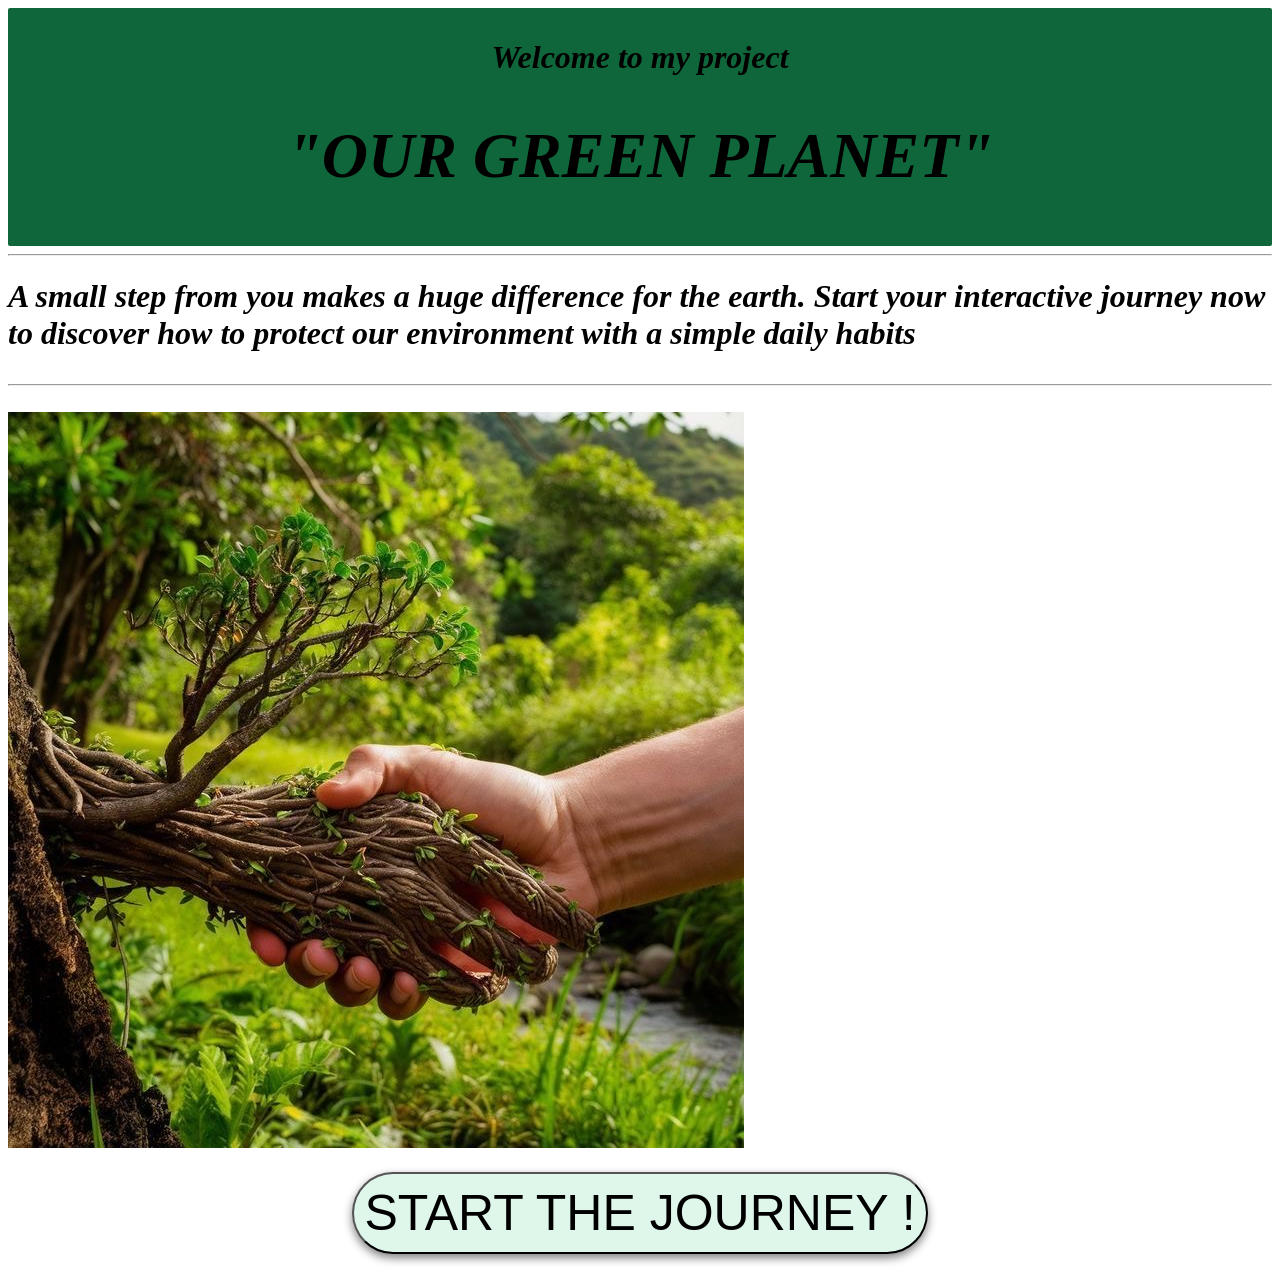
<file: index.html>
<!DOCTYPE html>
<html>
        <head>  
            <title> my project </title>
            <link rel="stylesheet" href="style.css">
        </head>
    <body>  
<div class="welcome">   
<h1><i> Welcome to my project <h1>

<h1><i>"OUR GREEN PLANET"</i>  </h1>
</div>
<hr>
<div class="p">
<h1> <i> A small step from you makes a huge difference for the earth. Start your interactive journey now to discover how to protect our environment with a simple daily habits </i></p>
</div>
<hr><br>
<img src="IMG_8698.JPG">
<div class="buttons">
    <a href ="index2.html">   
    <button >  START THE JOURNEY ! </button>
</div>
    </body>    
</html>
</file>
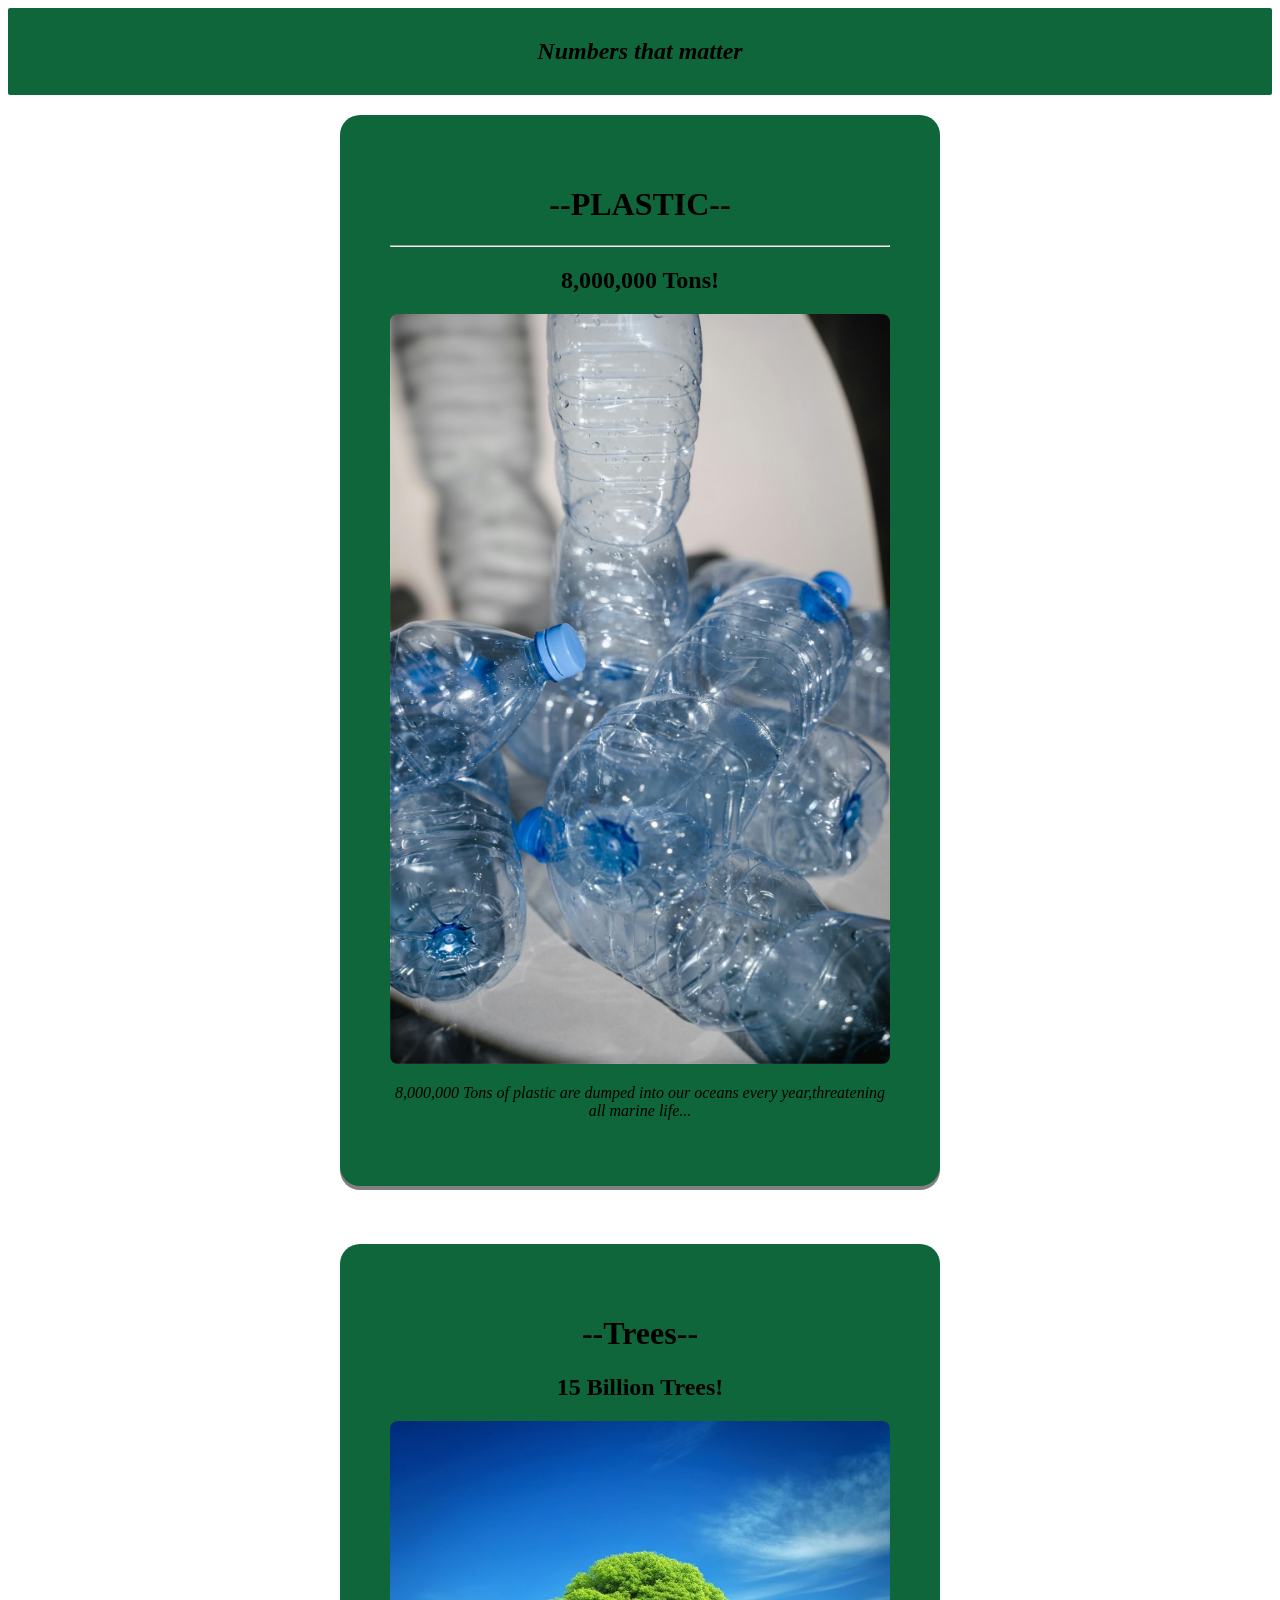
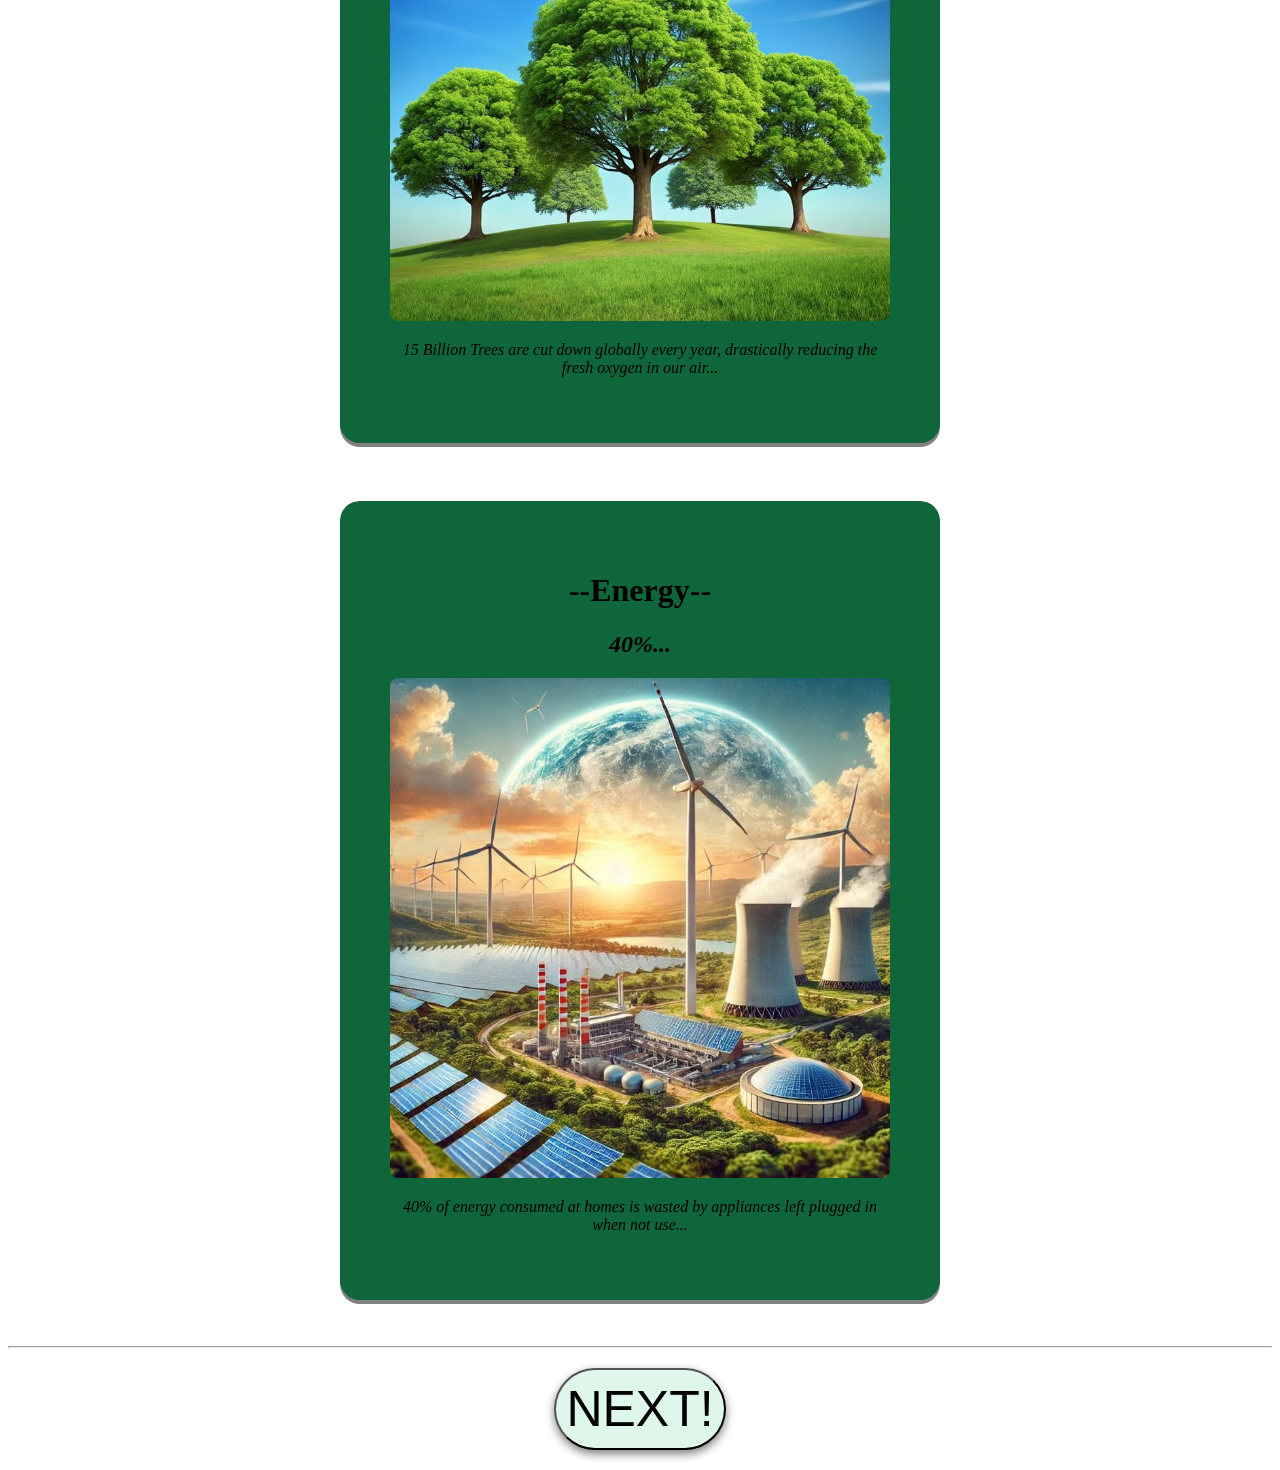
<file: index2.html>
<!DOCTYPE html>
<html>  
<head>  
    <title> our journey</title>
    <link rel="stylesheet" href="style.css">
</head>
<body>
    <div class="welcome" >
    <h2 ><i>  Numbers that matter </i> </h2></div> 
    <div class ="item">
<h1>--PLASTIC--</h1>
<hr>
<h2>   8,000,000 Tons! </h2>
<img src="IMG_8691.JPG" class="resimg">
<p><i> 8,000,000 Tons of plastic are dumped into our oceans every year,threatening all marine life... </i></p>
</div>
<br>
<div class="item"> 
    <h1> --Trees--   </h1>
    <h2>   15 Billion Trees! </h2>
    <img src="IMG_8692.JPG" class="resimg">
    <p> <i> 15 Billion Trees are cut down globally every year, drastically reducing the fresh oxygen in our air... </i></p>
</div>
 <br>
<div class="item">
<h1>--Energy--</h1>
<h2> <i>  40%...  </i>   </h2>
<img src="IMG_8693.JPG" class="resimg">
<p><i>  40% of energy consumed at homes is wasted by appliances left plugged in when not use...</i></p>
</div>
<br>
<hr>
<div class="buttons">
    <a href ="index3.html">   
    <button>  NEXT! </button>
</div>















</body>
</html>
</file>
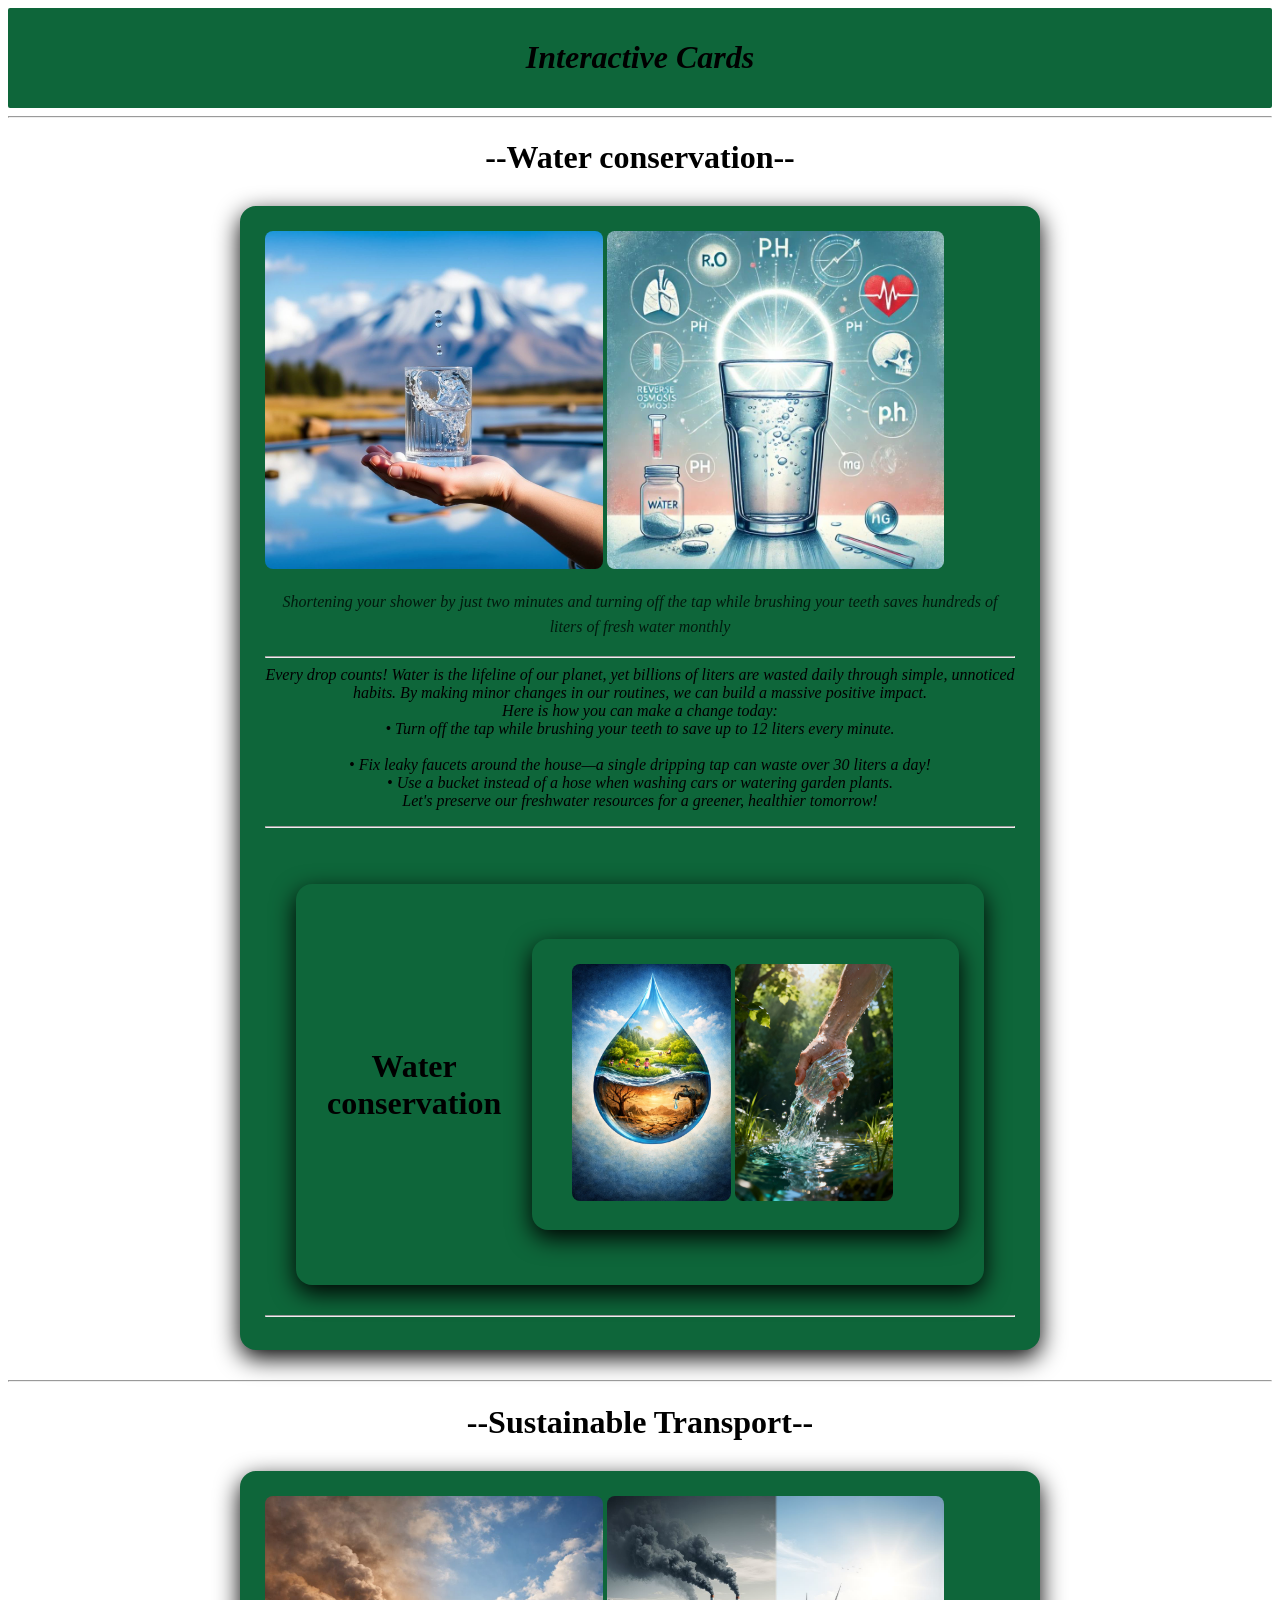
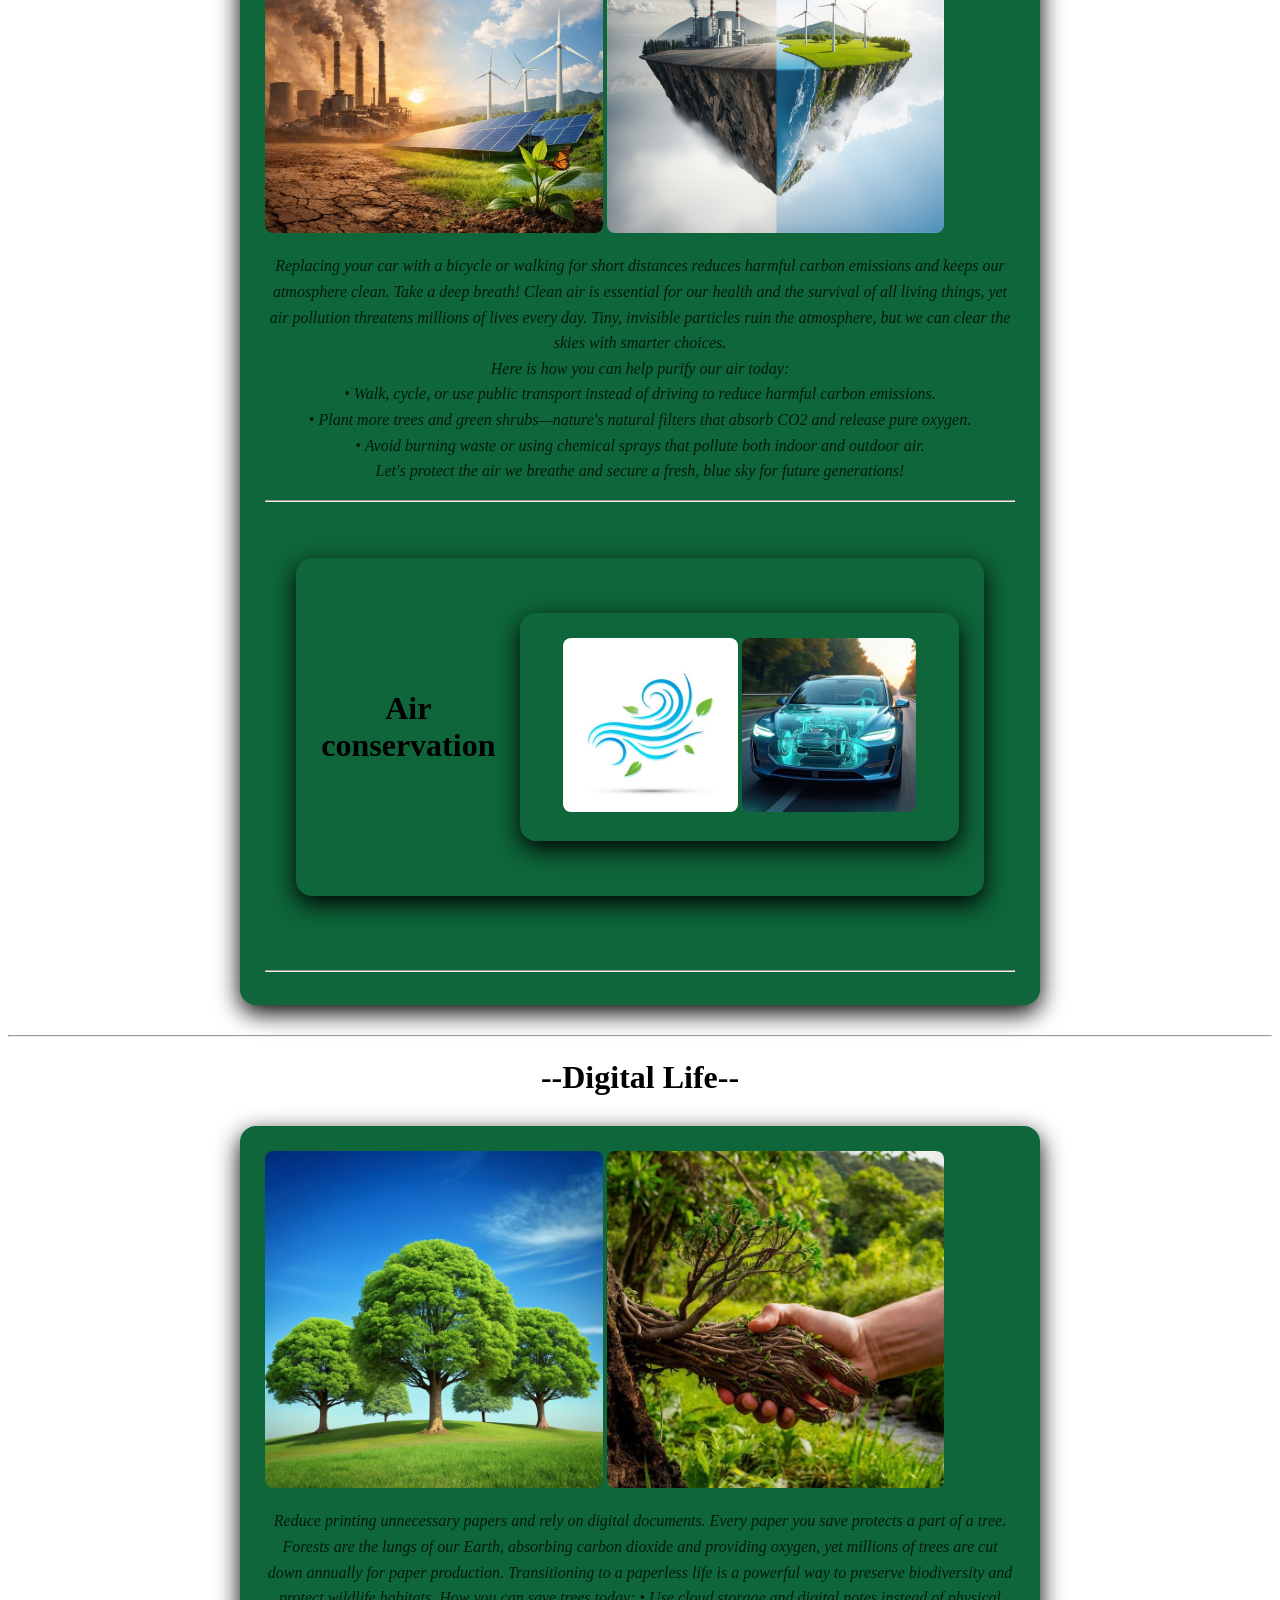
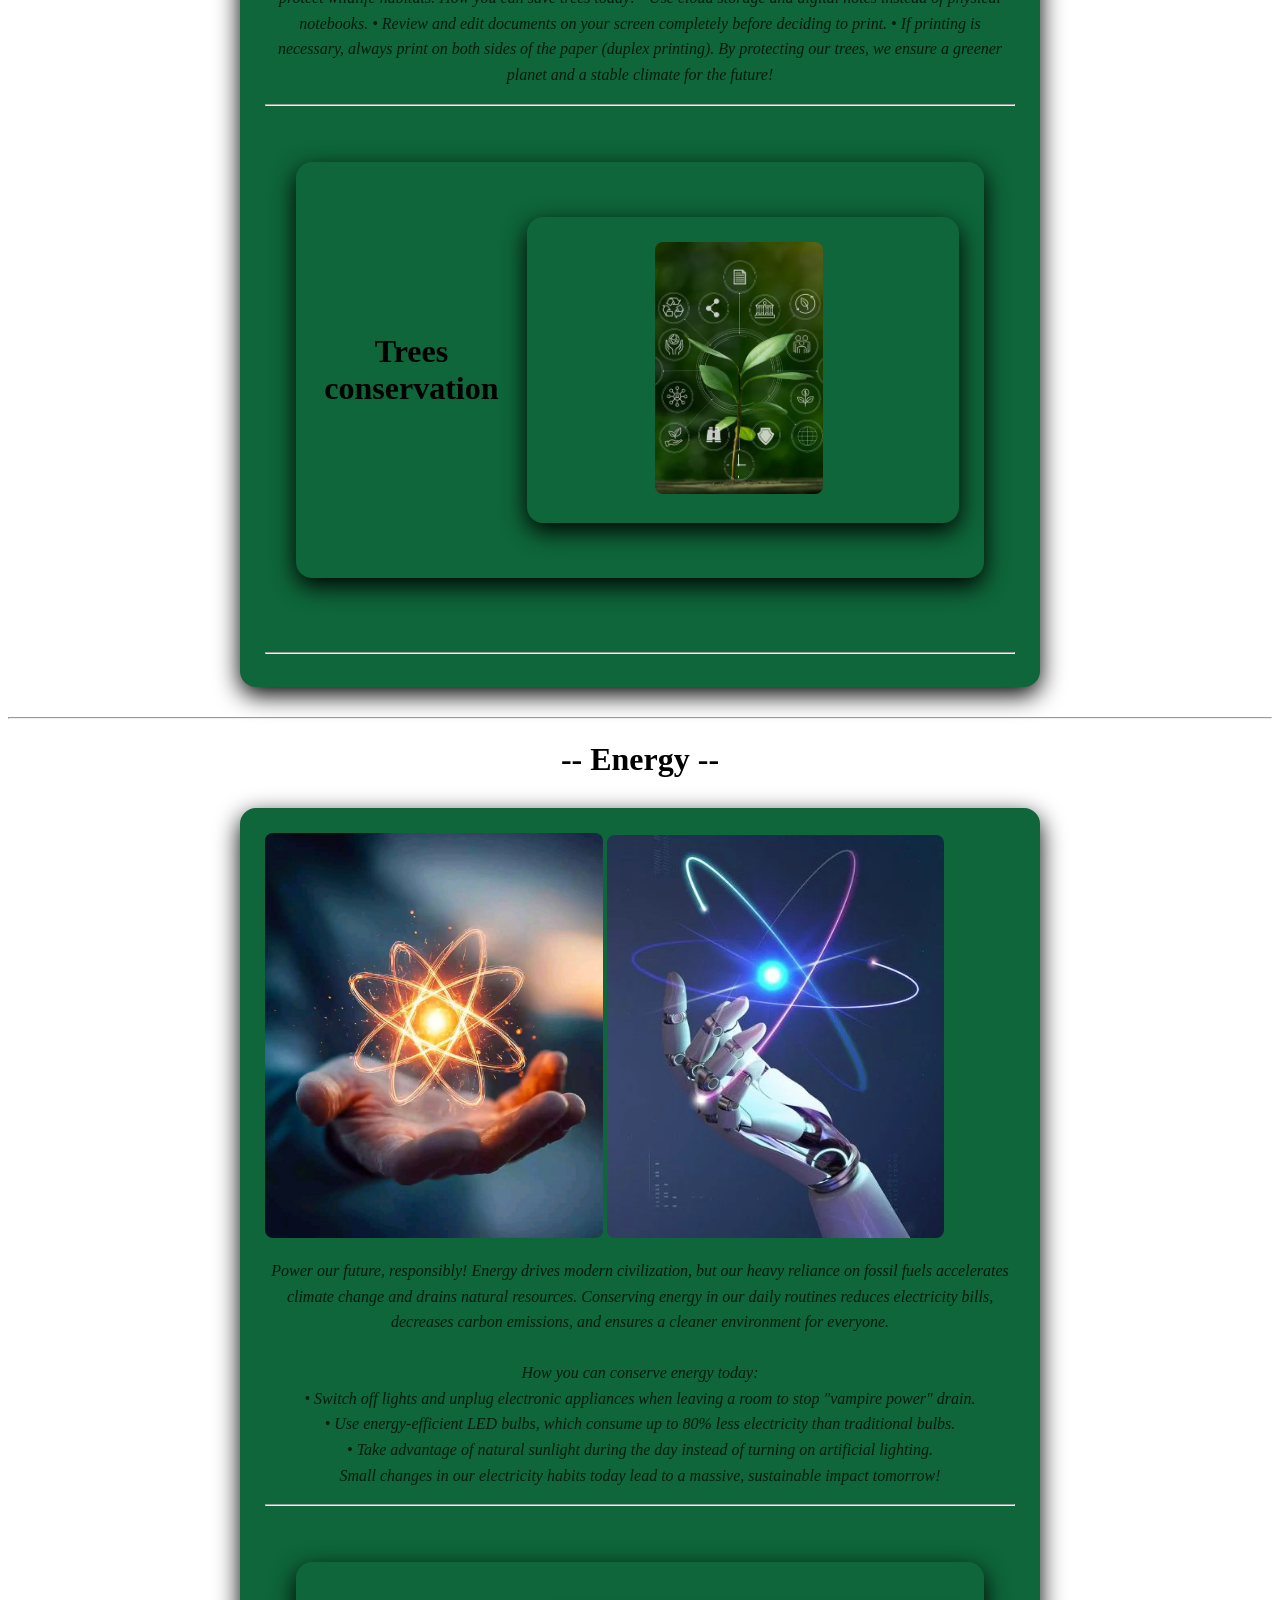
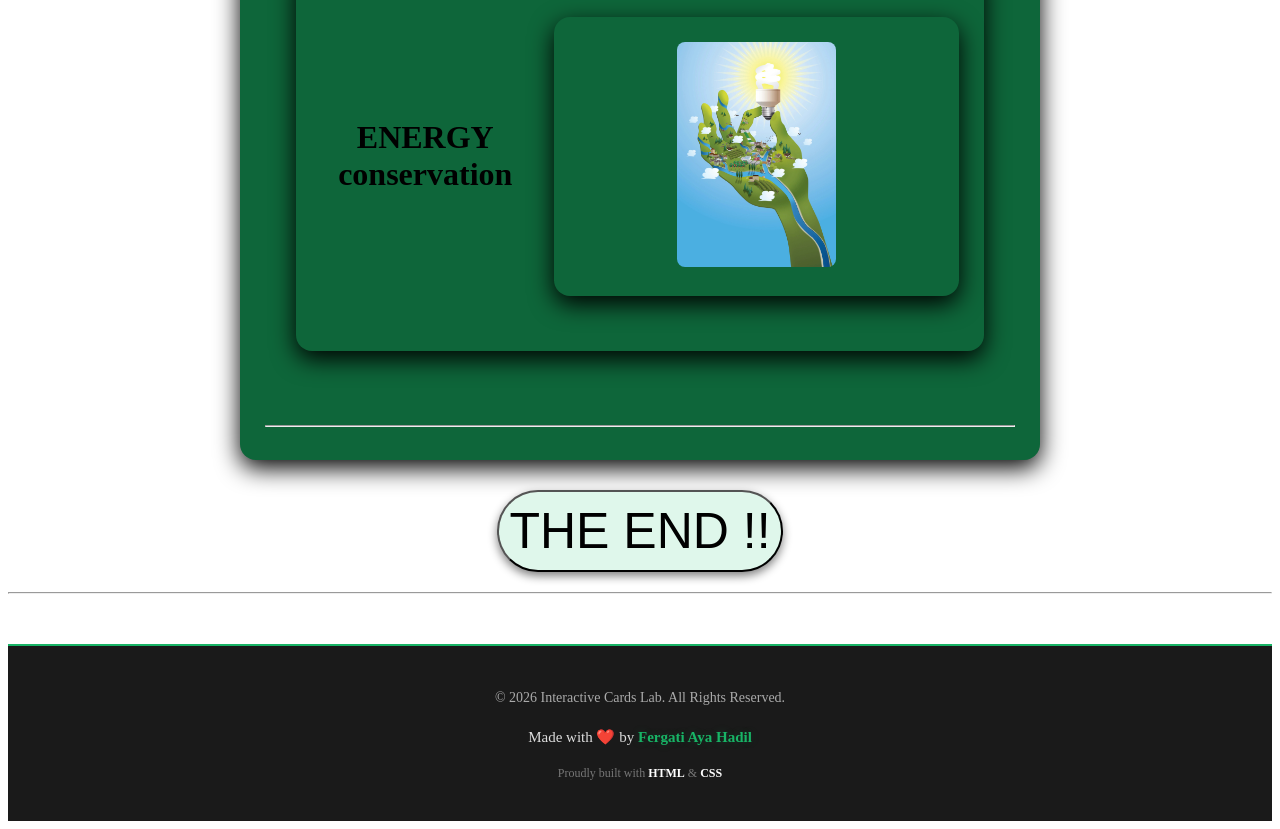
<file: index3.html>
<!DOCTYPE html>
<html>  
    <head>  
        <title> interactive Cards</title>
        <link rel="stylesheet" href="style.css">
    </head>
    <body>  
<div class ="welcome">
    <h1><i> Interactive Cards </i></h1>
</div>
<hr>
 <h1  align="center"> --Water conservation--   </h1>
<div class="lab-sec">  
     <div class="labc">
<img class ="labimg" src="
IMG_8709.jpeg">
<img class ="labimg" src="IMG_8710.JPG">
<div class="labtext">
   
<p><i> Shortening your shower by just two minutes and turning off the tap while brushing your teeth saves hundreds of liters of fresh water monthly <br><hr>Every drop counts! Water is the lifeline of our planet, yet billions of liters are wasted daily through simple, unnoticed habits. By making minor changes in our routines, we can build a massive positive impact.
<br>
Here is how you can make a change today:<br>
• Turn off the tap while brushing your teeth to save up to 12 liters every minute.
<br>

<br>• Fix leaky faucets around the house—a single dripping tap can waste over 30 liters a day!
<br>
• Use a bucket instead of a hose when washing cars or watering garden plants.

<br>
Let's preserve our freshwater resources for a greener, healthier tomorrow! </i></p>

<hr>
<br>
<div class ="lab-sec">
<h1  align="center"> Water conservation   </h1>
<div class="lab-sec">  
     <div class="labc">
<img class ="labimg" src="E42262AE-ABF1-4EF3-963E-B3F1023042BC.JPG">
<img class ="labimg" src="2A2CD869-E519-43BA-BFF5-67D4DA7AA9E1.jpeg">
<div class="labtext">
</div>
 </div>
<div lab-sec></div>
</div></div></div>
<hr>
</div>
</div>
<hr>
<h1 align="center">  --Sustainable Transport--  </h1>

<div class="lab-sec">  
     <div class="labc">
<img class ="labimg" src="
IMG_8711.JPG">
<img class ="labimg" src="IMG_8712.JPG">
<div class="labtext">
   
<p><i> Replacing your car with a bicycle or walking for short distances reduces harmful carbon emissions and keeps our atmosphere clean.⁠


Take a deep breath! Clean air is essential for our health and the survival of all living things, yet air pollution threatens millions of lives every day. Tiny, invisible particles ruin the atmosphere, but we can clear the skies with smarter choices.
<br>
Here is how you can help purify our air today:
<br>• Walk, cycle, or use public transport instead of driving to reduce harmful carbon emissions.
<br>• Plant more trees and green shrubs—nature's natural filters that absorb CO2 and release pure oxygen.
<br>• Avoid burning waste or using chemical sprays that pollute both indoor and outdoor air.

<br>Let's protect the air we breathe and secure a fresh, blue sky for future generations!
</i></p>
<hr>
<br>
<div class ="lab-sec">
<h1  align="center"> Air conservation   </h1>
<div class="lab-sec">  
     <div class="labc">
<img class ="labimg" src="IMG_8695.JPG">
<img class ="labimg" src="IMG_8713.JPG">
<div class="labtext">
</div>
 </div>
</div></div></div>
<br>
<br>
 <hr>
</div></div></div>
<hr>
<h1 align="center">  --Digital Life--  </h1>

<div class="lab-sec">  
     <div class="labc">
<img class ="labimg" src="IMG_8692.JPG
">
<img class ="labimg" src="IMG_8698.JPG">
<div class="labtext">
   
<p><i> Reduce printing unnecessary papers and rely on digital documents. Every paper you save protects a part of a tree. Forests are the lungs of our Earth, absorbing carbon dioxide and providing oxygen, yet millions of trees are cut down annually for paper production. Transitioning to a paperless life is a powerful way to preserve biodiversity and protect wildlife habitats.

How you can save trees today:
• Use cloud storage and digital notes instead of physical notebooks.
• Review and edit documents on your screen completely before deciding to print.
• If printing is necessary, always print on both sides of the paper (duplex printing).

By protecting our trees, we ensure a greener planet and a stable climate for the future!</i></p>
<hr>
<br>
<div class ="lab-sec">
<h1  align="center"> Trees conservation   </h1>
<div class="lab-sec">  
     <div class="labc">
<img class ="labimg" src="7DA28600-8CAB-42AD-80A3-8A53A5C0359C.JPG">
<div class="labtext">
</div>
 </div>
</div></div></div>
<br>
<br>
 <hr>
</div></div></div>


<hr>
<h1 align="center">  -- Energy --  </h1>

<div class="lab-sec">  
     <div class="labc">
<img class ="labimg" src="IMG_8723.jpg
">
<img class ="labimg" src="AD5D30AB-8ADF-4EDE-A433-B58FA3DA5D71.jpg">
<div class="labtext">
   
<p><i> Power our future, responsibly! Energy drives modern civilization, but our heavy reliance on fossil fuels accelerates climate change and drains natural resources. Conserving energy in our daily routines reduces electricity bills, decreases carbon emissions, and ensures a cleaner environment for everyone.
<br>
<br>How you can conserve energy today:
<br>• Switch off lights and unplug electronic appliances when leaving a room to stop "vampire power" drain.
<br>• Use energy-efficient LED bulbs, which consume up to 80% less electricity than traditional bulbs.
<br>• Take advantage of natural sunlight during the day instead of turning on artificial lighting.

<br>Small changes in our electricity habits today lead to a massive, sustainable impact tomorrow!</i></p>
<hr>
<br>
<div class ="lab-sec">
<h1  align="center"> ENERGY conservation   </h1>
<div class="lab-sec">  
     <div class="labc">
<img class ="labimg" src="8A48BBB6-6D21-48AE-86F0-76A844A8ACB2.JPG">

<div class="labtext">
</div>
 </div>
</div></div></div>
<br>
<br>
 <hr>
</div></div></div>



<div class="buttons">
    <a >   
    <button >  THE END !!</button>
</div>

<hr>
<footer class="site-footer">
<p>&copy; 2026 Interactive Cards Lab. All Rights Reserved.</p>
<p class="author">Made with ❤️ by <span class="name">Fergati Aya Hadil</span></p>
<p class="built-with">Proudly built with <span class="tech">HTML</span> & <span class="tech">CSS</span></p>
</footer>
    </body>
</html>
</file>
<file: style.css>
.welcome  {
background-color: #0e663a;
border-radius:2px ;
padding : 10px;
margin: 0 auto;
text-align: center;
animation-name: slideDown;
animation-duration:1s
}
.buttons{
    display : flex;
justify-content: center;
    border-radius: 50%;
    width: 100%;
    margin :20px auto;
    color:rgb(10, 10, 10) ;
}
.buttons button{
    background-color: #dff7eb;
    border-radius: 50px;
    font-size: 50px;
    text-decoration: none;
    cursor: pointer;
    box-shadow: 0 4px 10px gray;
    padding: 10px;
}
.item{
    background-color: #0e663a;
border-radius:2px ;
padding : 50px;
margin: 20px  auto !important;
text-align: center;
width: 85%;
max-width: 500px;
box-shadow:0 4px 0px  gray;
animation-name: slideUp;
animation-duration: 3s;
border-radius: 20px;
}
.buttons :hover{
    color: rgb(58, 52, 52);
}
@keyframes slideUp{
    from { transform: translateY(100px)}
}
@keyframes slideDown{
    to{ transform: translateY(14px)}
}
.resimg{
    max-width: 100%;
    height: auto;
    display:block;
    margin: 20px auto ;
    border-radius: 8px;
}
.lab-sec{
    background-color: #0e663a;
    border-radius: 16px;
    padding: 25px;
    width: 85%;
    max-width: 750px;
    margin: 30px auto;
    display :flex;
    flex-direction: row;
    align-items: center;
    justify-content: space-between;
    gap: 25px;
    box-shadow: 0 8px 24px rgba(0,0,0,15);
    animation-name: slideUp;
animation-duration: 3s;
}
.labimg{
    max-width: 45%;
    height: auto;
    border-radius: 8px;
justify-content: center;

}
.labtext{
    flex:3;
    text-align: center;

}
.labtext p{
    color: #011b0e;
    font-size: 16px;
    line-height: 1.6;
}
.site-footer {
text-align: center;
padding: 25px;
margin-top: 50px;
background-color: #1a1a1a; /* خلفية داكنة فخمة */
color: #aaaaaa;
font-size: 14px;
border-top: 2px solid #18b466; /* الخط الأخضر المميز الخاص بموقعكِ */
line-height: 1.8;
}

/* تنسيق سطر المطور (اسمكِ) */
.author {
margin: 8px 0;
font-size: 15px;
color: #dddddd;
}

/* إبراز اسمكِ بلون وتنسيق خاص */
.name {
color: #18b466; /* جعل اسمكِ يضيء بنفس لون موقعكِ الأخضر الجميل */
font-weight: bold;
text-shadow: 0 0 10px rgba(24, 180, 102, 0.2); 
}

.built-with {
font-size: 12px;
color: #777777;
}

.tech {
color: #ffffff;
font-weight: bold;
}
</file>
